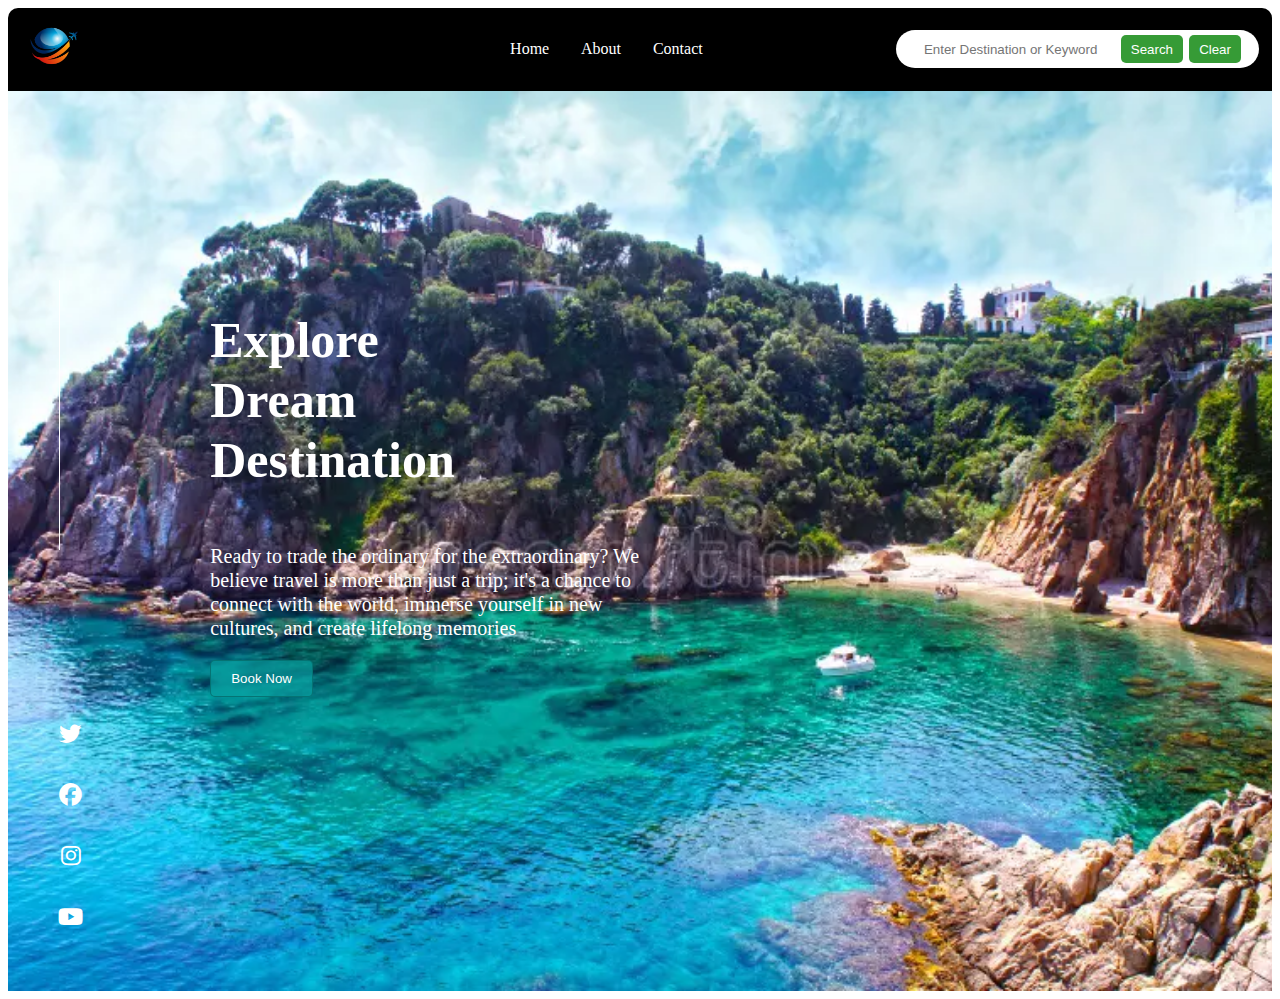
<file: index.html>
<!DOCTYPE html>
<html lang="en">

<head>
    <meta charset="UTF-8">
    <meta name="viewport" content="width=device-width, initial-scale=1.0">
    <title>Travel Recommendation</title>
    <link rel="stylesheet" href="https://cdnjs.cloudflare.com/ajax/libs/font-awesome/6.4.0/css/all.min.css">
    <link rel="stylesheet" href="travel_recommendation.css">
</head>

<body>
    <div class="nav">
        <div class="logo"><img src="images/logo.png" alt=""></div>
        <div class="nav-links">
            <ul>
                <li><a href="#">Home</a></li>
                <li><a href="./about/about.html">About</a></li>
                <li><a href="./contact/contact.html">Contact</a></li>
            </ul>
        </div>

        <div class="search">
            <input id="search-input" type="text" placeholder="Enter Destination or Keyword">
            <button id="search-button">Search</button>
            <button id="reset-button">Clear</button>
        </div>
    </div>

    <div class="main-content">

        <div class="intro">
            <h1>Explore<br> Dream<br> Destination</h1>
            <p>Ready to trade the ordinary for the extraordinary? We believe travel is more than just a trip; it's a
                chance to connect with the world, immerse yourself in new cultures, and create lifelong memories</p>
            <button id="book-button">Book Now</button>
        </div>

        <div class="search-results">
            <div class="results">
                

                
            </div>
        </div>

        <div class="social-links">
            <div id="vertical-line"></div>
            <div class="links">
                <ul>
                    <li><a href="#"><i class="fa-brands fa-twitter fa-lg"></i></a></li>
                    <li><a href="#"><i class="fa-brands fa-facebook fa-lg"></i></a></li>
                    <li><a href="#"><i class="fa-brands fa-instagram fa-lg"></i></a></li>
                    <li><a href="#"><i class="fa-brands fa-youtube fa-lg"></i></a></li>
                </ul>
            </div>
        </div>
    </div>







    <script src="travel_recommendation.js"></script>
</body>

</html>
</file>
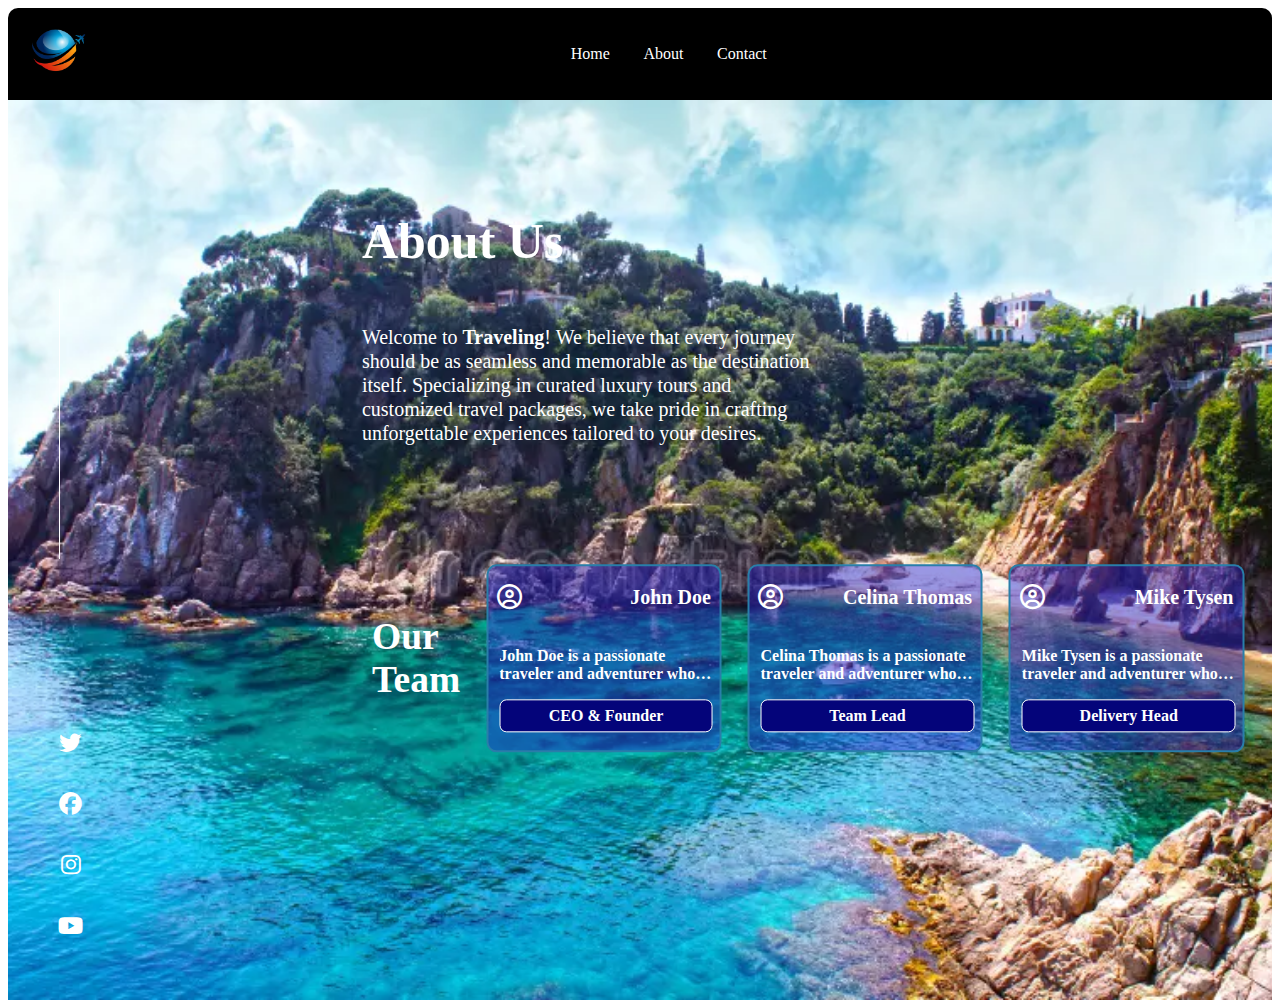
<file: about/about.html>
<!DOCTYPE html>
<html lang="en">

<head>
    <meta charset="UTF-8">
    <meta name="viewport" content="width=device-width, initial-scale=1.0">
    <title>About Us</title>
    <link rel="stylesheet" href="https://cdnjs.cloudflare.com/ajax/libs/font-awesome/6.4.0/css/all.min.css">
    <link rel="stylesheet" href="about.css">
</head>

<body>
    <div class="nav">
        <div class="logo"><img src="../images/logo.png" alt=""></div>
        <div class="nav-links">
            <ul>
                <li><a href="../index.html">Home</a></li>
                <li><a href="#">About</a></li>
                <li><a href="../contact/contact.html">Contact</a></li>
            </ul>
        </div>
    </div>

    <div class="main-content">

        <div class="intro">
            <h1>About Us</h1>
            <p>Welcome to <strong>Traveling</strong>! We believe that every journey should be as seamless and memorable
                as the destination itself. Specializing in curated luxury tours and customized travel packages, we take
                pride in crafting unforgettable experiences tailored to your desires.</p>
        </div>

        <div class="our-team">

            <div class="team-title">
                <h2>Our <br> Team</h2>
            </div>

            <div class="team-member">
                <div class="team-image">
                    <i class="fa-regular fa-circle-user fa-lg"></i>
                    <h3>John Doe</h3>
                </div>
                <div class="team-info">
                    <p>John Doe is a passionate traveler and adventurer who has been exploring the world for over 10 years. He has a deep love for nature and wildlife, and his travels have taken him to some of the most remote and beautiful places on Earth.</p>
                    <p class="team-position">CEO & Founder</p>
                </div>
            </div>

            <div class="team-member">
                <div class="team-image">
                    <i class="fa-regular fa-circle-user fa-lg"></i>
                    <h3>Celina Thomas</h3>
                </div>
                <div class="team-info">
                    <p>Celina Thomas is a passionate traveler and adventurer who has been exploring the world for over 10 years. She has a deep love for nature and wildlife, and her travels have taken her to some of the most remote and beautiful places on Earth.</p>
                    <p class="team-position">Team Lead</p>
                </div>
            </div>

            <div class="team-member">
                <div class="team-image">
                    <i class="fa-regular fa-circle-user fa-lg"></i>
                    <h3>Mike Tysen</h3>
                </div>
                <div class="team-info">
                    <p>Mike Tysen is a passionate traveler and adventurer who has been exploring the world for over 10 years. He has a deep love for nature and wildlife, and his travels have taken him to some of the most remote and beautiful places on Earth.</p>
                    <p class="team-position">Delivery Head</p>
                </div>
            </div>
        </div>

        <div class="social-links">
            <div id="vertical-line"></div>
            <div class="links">
                <ul>
                    <li><a href="#"><i class="fa-brands fa-twitter fa-lg"></i></a></li>
                    <li><a href="#"><i class="fa-brands fa-facebook fa-lg"></i></a></li>
                    <li><a href="#"><i class="fa-brands fa-instagram fa-lg"></i></a></li>
                    <li><a href="#"><i class="fa-brands fa-youtube fa-lg"></i></a></li>
                </ul>
            </div>
        </div>
    </div>







    <script src="about.js"></script>
</body>

</html>
</file>
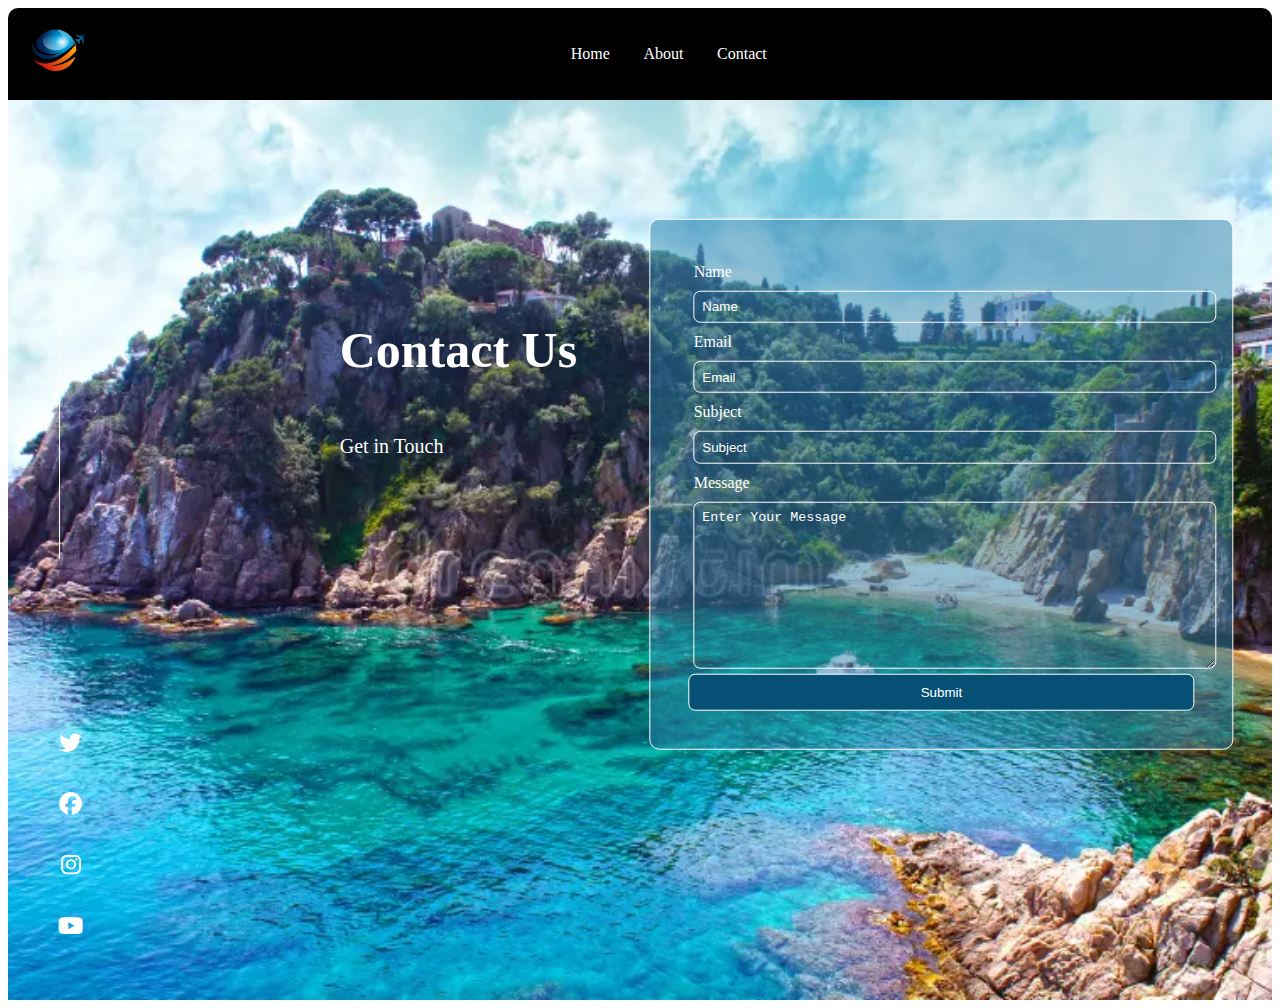
<file: contact/contact.html>
<!DOCTYPE html>
<html lang="en">

<head>
    <meta charset="UTF-8">
    <meta name="viewport" content="width=device-width, initial-scale=1.0">
    <title>Contact Us</title>
    <link rel="stylesheet" href="https://cdnjs.cloudflare.com/ajax/libs/font-awesome/6.4.0/css/all.min.css">
    <link rel="stylesheet" href="contact.css">
</head>

<body>
    <div class="nav">
        <div class="logo"><img src="../images/logo.png" alt=""></div>
        <div class="nav-links">
            <ul>
                <li><a href="../index.html">Home</a></li>
                <li><a href="../about/about.html">About</a></li>
                <li><a href="#">Contact</a></li>
            </ul>
        </div>
    </div>

    <div class="main-content">

        <div class="intro">
            <h1>Contact Us</h1>
            <p>Get in Touch</p>
        </div>

        <div class="form">
            <form action="">
                <label for="name">Name</label>
                <input type="text" name="name" id="name" placeholder="Name">
                <label for="email">Email</label>
                <input type="email" name="email" id="email" placeholder="Email">
                <label for="subject">Subject</label>
                <input type="text" name="subject" id="subject" placeholder="Subject">
                <label for="message">Message</label>
                <textarea name="message" id="message" cols="30" rows="10" placeholder="Enter Your Message"></textarea>
                <button type="submit">Submit</button>
            </form>
        </div>

        <div class="social-links">
            <div id="vertical-line"></div>
            <div class="links">
                <ul>
                    <li><a href="#"><i class="fa-brands fa-twitter fa-lg"></i></a></li>
                    <li><a href="#"><i class="fa-brands fa-facebook fa-lg"></i></a></li>
                    <li><a href="#"><i class="fa-brands fa-instagram fa-lg"></i></a></li>
                    <li><a href="#"><i class="fa-brands fa-youtube fa-lg"></i></a></li>
                </ul>
            </div>
        </div>
    </div>

    <script src="contact.js"></script>
</body>

</html>
</file>
<file: travel_recommendation.css>
.nav {
    display: flex;
    justify-content: space-between;
    align-items: center;
    background-color: #000;
    color: #fff;
    padding: 0.5% 1%;
    border-top-right-radius: 10px;
    border-top-left-radius: 10px;
}

.logo img {
    width: 15%;
    color: transparent;
}

.nav-links {
    width: 40%;
}

.nav-links ul {
    display: flex;
    list-style: none;
    gap: 3%;
}

.nav-links ul li a {
    text-decoration: none;
    color: #fff;
    padding: 10px;
    font-size: 16px;
    font-weight: 500;

}

.nav-links ul li a:hover {
    color: #8b8686;
}

.search {
    width: 30%;
    display: flex;
    align-items: center;
    gap: 2%;
    padding: 0.4% 1.5%;
    background-color: #fff;
    border-radius: 25px;
}

#search-input {
    width: 65%;
    border: none;
    border-radius: 25px;
    padding: 2% 3%;
}

#search-button {
    padding: 2% 3%;
    border: none;
    border-radius: 5px;
    background-color: rgba(0, 128, 0, 0.788);
    color: #fff;
    cursor: pointer;
}

#reset-button {
    padding: 2% 3%;
    border: none;
    border-radius: 5px;
    background-color: rgba(0, 128, 0, 0.788);
    color: #fff;
    cursor: pointer;
}

.main-content {
    position: relative;
    background-image: url('images/bg_main.webp');
    background-size: cover;
    background-position: center;
    background-repeat: no-repeat;
    height: 100vh;
    overflow: hidden;
    display: flex;
    justify-content: center;
    align-items: center;
}

.intro {
    display: flex;
    flex-direction: column;
    justify-content: center;
    align-items: start;
    gap: 2%;
    color: #fff;
    margin: auto 0;
    position: absolute;
    top: 30%;
    left: 30%;
    transform: translate(-20%, -20%);
}

.social-links {
    position: absolute;
    top: 1%;
    left: 0%;
    display: flex;
    justify-content: center;
    align-items: center;
    flex-direction: column;
    width: 10%;
    height: 100%;
}

#vertical-line {
    position: absolute;
    top: 20%;
    left: 40%;
    width: 1px;
    height: 30%;
    background-color: #fff;
    border-radius: 10px;
}

.links {
    position: absolute;
    bottom: 5%;
    left: 0%;
    margin: 0;
    padding: 0;
}

.social-links ul {
    list-style: none;
    display: flex;
    flex-direction: column;
    justify-content: center;
    align-items: center;
    gap: 30px;
}

.social-links ul li {
    display: block;
    margin-bottom: 10px;
}

.social-links ul li a {
    text-decoration: none;
    color: #000;
    padding: 10px;
    font-size: 18px;
}

.social-links ul li a i {
    color: #fff;
}

.social-links ul li a i:hover {
    color: #8b8686;
}

.intro p {
    font-size: 20px;
    line-height: 1.2;
    text-wrap: wrap;
    width: 50%;
}

.intro h1 {
    font-size: 50px;
    font-weight: bold;
    line-height: 1.2;
}

#book-button {
    padding: 10px 20px;
    border: 1px solid #057373fb;
    border-radius: 5px;
    background-color: #09a2a2ab;
    color: #fff;
    cursor: pointer;
}

.search-results {
    display: none;
    width: 35%;
    height: 85%;
    overflow-y: scroll;
    position: absolute;
    top: 0.5%;
    right: 0.5%;
    border-radius: 10px;
    padding: 0.4%;
    box-shadow: -5px 5px 10px rgba(0, 0, 0, 0.5);
}

.result {
    background-color: #057373ab;
    border: 2px solid #ccc;
    margin-top: 1%;
    border-radius: 10px;
}

.result-info {
    background-color: rgba(255, 255, 255, 0.83);
    color: black;
    padding: 1%;
}

.result button {
    padding: 8px 30px;
    border: 1px solid #057373fb;
    border-radius: 5px;
    background-color: #09a2a2ab;
    color: #fff;
    cursor: pointer;
}

.result img {
    width: 100%;
    height: 50%;
}
</file>
<file: about/about.css>
.nav {
    display: flex;
    justify-content: start;
    align-items: center;
    background-color: #000;
    color: #fff;
    padding: 0.5% 1%;
    border-top-right-radius: 10px;
    border-top-left-radius: 10px;
}

.logo img {
    width: 15%;
    color: transparent;
}

.nav-links {
    width: 40%;
}

.nav-links ul {
    display: flex;
    list-style: none;
    gap: 3%;
}

.nav-links ul li a {
    text-decoration: none;
    color: #fff;
    padding: 10px;
    font-size: 16px;
    font-weight: 500;

}

.nav-links ul li a:hover {
    color: #8b8686;
}

.main-content {
    position: relative;
    background-image: url('../images/bg_main.webp');
    background-size: cover;
    background-position: center;
    background-repeat: no-repeat;
    height: 100vh;
    overflow: hidden;
    display: flex;
    justify-content: center;
    align-items: center;
}

.intro {
    display: flex;
    flex-direction: column;
    justify-content: center;
    align-items: start;
    gap: 2%;
    color: #fff;
    margin: auto 0;
    position: absolute;
    top: 15%;
    left: 40%;
    transform: translate(-20%, -20%);
}

.our-team {
    width: 69%;
    position: absolute;
    top: 55%;
    left: 42%;
    transform: translate(-20%, -20%);
    padding: 1%;
    display: flex;
    justify-content: start;
    align-items: center;
    gap: 3%;
    border-radius: 10px;
}

.team-member {
    width: 25%;
    padding: 0% 1%;
    background-color: #2320c975;
    display: flex;
    justify-content: space-between;
    flex-direction: column;
    align-items: start;
    border: 2px solid rgb(41, 126, 169);
    border-radius: 10px;
}

.team-title {
    color: #fff;
    font-size: 25px;
    font-weight: bold;
    text-align: start;
}

.team-info {
    width: 100%;
    color: #fff;
    padding: 1%;
    font-size: 16px;
    font-weight: 700;
}

.team-info p {
    font-size: 16px;
    overflow: hidden;
    text-overflow: ellipsis;
    display: -webkit-box;
    -webkit-line-clamp: 2;
    -ms-line-clamp: 2;
    line-clamp: 2;
    -webkit-box-orient: vertical;
}

.team-image {
    width: 100%;
    color: #fff;
    display: flex;
    justify-content: space-between;
    align-items: center;
    gap: 1%;
}

.team-image i {
    color: #fff;
    font-size: 25px;
}

.team-image h3 {
    color: #fff;
    font-size: 20px;
    font-weight: bold;
}

.team-position {
    color: #fff;
    font-size: 16px;
    font-weight: bold;
    background-color: rgb(4, 4, 122);
    padding: 3%;
    border: 1px solid #fff;
    border-radius: 7px;
    text-align: center;
}

.social-links {
    position: absolute;
    top: 1%;
    left: 0%;
    display: flex;
    justify-content: center;
    align-items: center;
    flex-direction: column;
    width: 10%;
    height: 100%;
}

#vertical-line {
    position: absolute;
    top: 20%;
    left: 40%;
    width: 1px;
    height: 30%;
    background-color: #fff;
    border-radius: 10px;
}

.links {
    position: absolute;
    bottom: 5%;
    left: 0%;
    margin: 0;
    padding: 0;
}

.social-links ul {
    list-style: none;
    display: flex;
    flex-direction: column;
    justify-content: center;
    align-items: center;
    gap: 30px;
}

.social-links ul li {
    display: block;
    margin-bottom: 10px;
}

.social-links ul li a {
    text-decoration: none;
    color: #000;
    padding: 10px;
    font-size: 18px;
}

.social-links ul li a i {
    color: #fff;
}

.social-links ul li a i:hover {
    color: #8b8686;
}

.intro p {
    font-size: 20px;
    line-height: 1.2;
    text-wrap: wrap;
    width: 60%;
}

.intro h1 {
    font-size: 50px;
    font-weight: bold;
    line-height: 1.2;
}
</file>
<file: contact/contact.css>
.nav {
    display: flex;
    justify-content: start;
    align-items: center;
    background-color: #000;
    color: #fff;
    padding: 0.5% 1%;
    border-top-right-radius: 10px;
    border-top-left-radius: 10px;
}

.logo img {
    width: 15%;
    color: transparent;
}

.nav-links {
    width: 40%;
}

.nav-links ul {
    display: flex;
    list-style: none;
    gap: 3%;
}

.nav-links ul li a {
    text-decoration: none;
    color: #fff;
    padding: 10px;
    font-size: 16px;
    font-weight: 500;

}

.nav-links ul li a:hover {
    color: #8b8686;
}

.main-content {
    position: relative;
    background-image: url('../images/bg_main.webp');
    background-size: cover;
    background-position: center;
    background-repeat: no-repeat;
    height: 100vh;
    overflow: hidden;
    display: flex;
    justify-content: space-between;
    align-items: center;
}

.intro {
    display: flex;
    flex-direction: column;
    justify-content: center;
    align-items: start;
    gap: 2%;
    color: #fff;
    margin: auto 0;
    position: absolute;
    top: 25%;
    left: 30%;
    transform: translate(-20%, -20%);
}

.form form {
    width: 40%;
    background-color: rgba(41, 126, 169, 0.49);
    padding: 3%;
    display: flex;
    justify-content: center;
    align-items: start;
    flex-direction: column;
    position: absolute;
    top: 25%;
    left: 60%;
    transform: translate(-20%, -20%);
    border: 1px solid #fff;
    border-radius: 10px;
}

.form form label {
    margin: 1%;
    font-size: 16px;
    font-weight: 500;
    color: #fff;
    text-align: start;
}

.form form input{
    width: 100%;
    padding: 1.5%;
    margin: 1%;
    background-color: transparent;
    border: 1px solid #fff;
    border-radius: 7px;
}

.form form input::placeholder{
    color: white;
}

.form form textarea{
    width: 100%;
    padding: 1.5%;
    margin: 1%;
    background-color: transparent;
    border: 1px solid #fff;
    border-radius: 7px;
}

.form form textarea::placeholder{
    color: white;
}

.form form button{
    width: 100%;
    padding: 2%;
    /* margin: 1%; */
    background-color: rgb(6, 80, 117);
    border: 1px solid #fff;
    border-radius: 7px;
    color: #fff;
}

.intro p {
    font-size: 20px;
    line-height: 1.2;
    text-wrap: wrap;
    width: 60%;
}

.intro h1 {
    font-size: 50px;
    font-weight: bold;
    line-height: 1.2;
}

.social-links {
    position: absolute;
    top: 1%;
    left: 0%;
    display: flex;
    justify-content: center;
    align-items: center;
    flex-direction: column;
    width: 10%;
    height: 100%;
}

#vertical-line {
    position: absolute;
    top: 20%;
    left: 40%;
    width: 1px;
    height: 30%;
    background-color: #fff;
    border-radius: 10px;
}

.links {
    position: absolute;
    bottom: 5%;
    left: 0%;
    margin: 0;
    padding: 0;
}

.social-links ul {
    list-style: none;
    display: flex;
    flex-direction: column;
    justify-content: center;
    align-items: center;
    gap: 30px;
}

.social-links ul li {
    display: block;
    margin-bottom: 10px;
}

.social-links ul li a {
    text-decoration: none;
    color: #000;
    padding: 10px;
    font-size: 18px;
}

.social-links ul li a i {
    color: #fff;
}

.social-links ul li a i:hover {
    color: #8b8686;
}
</file>
